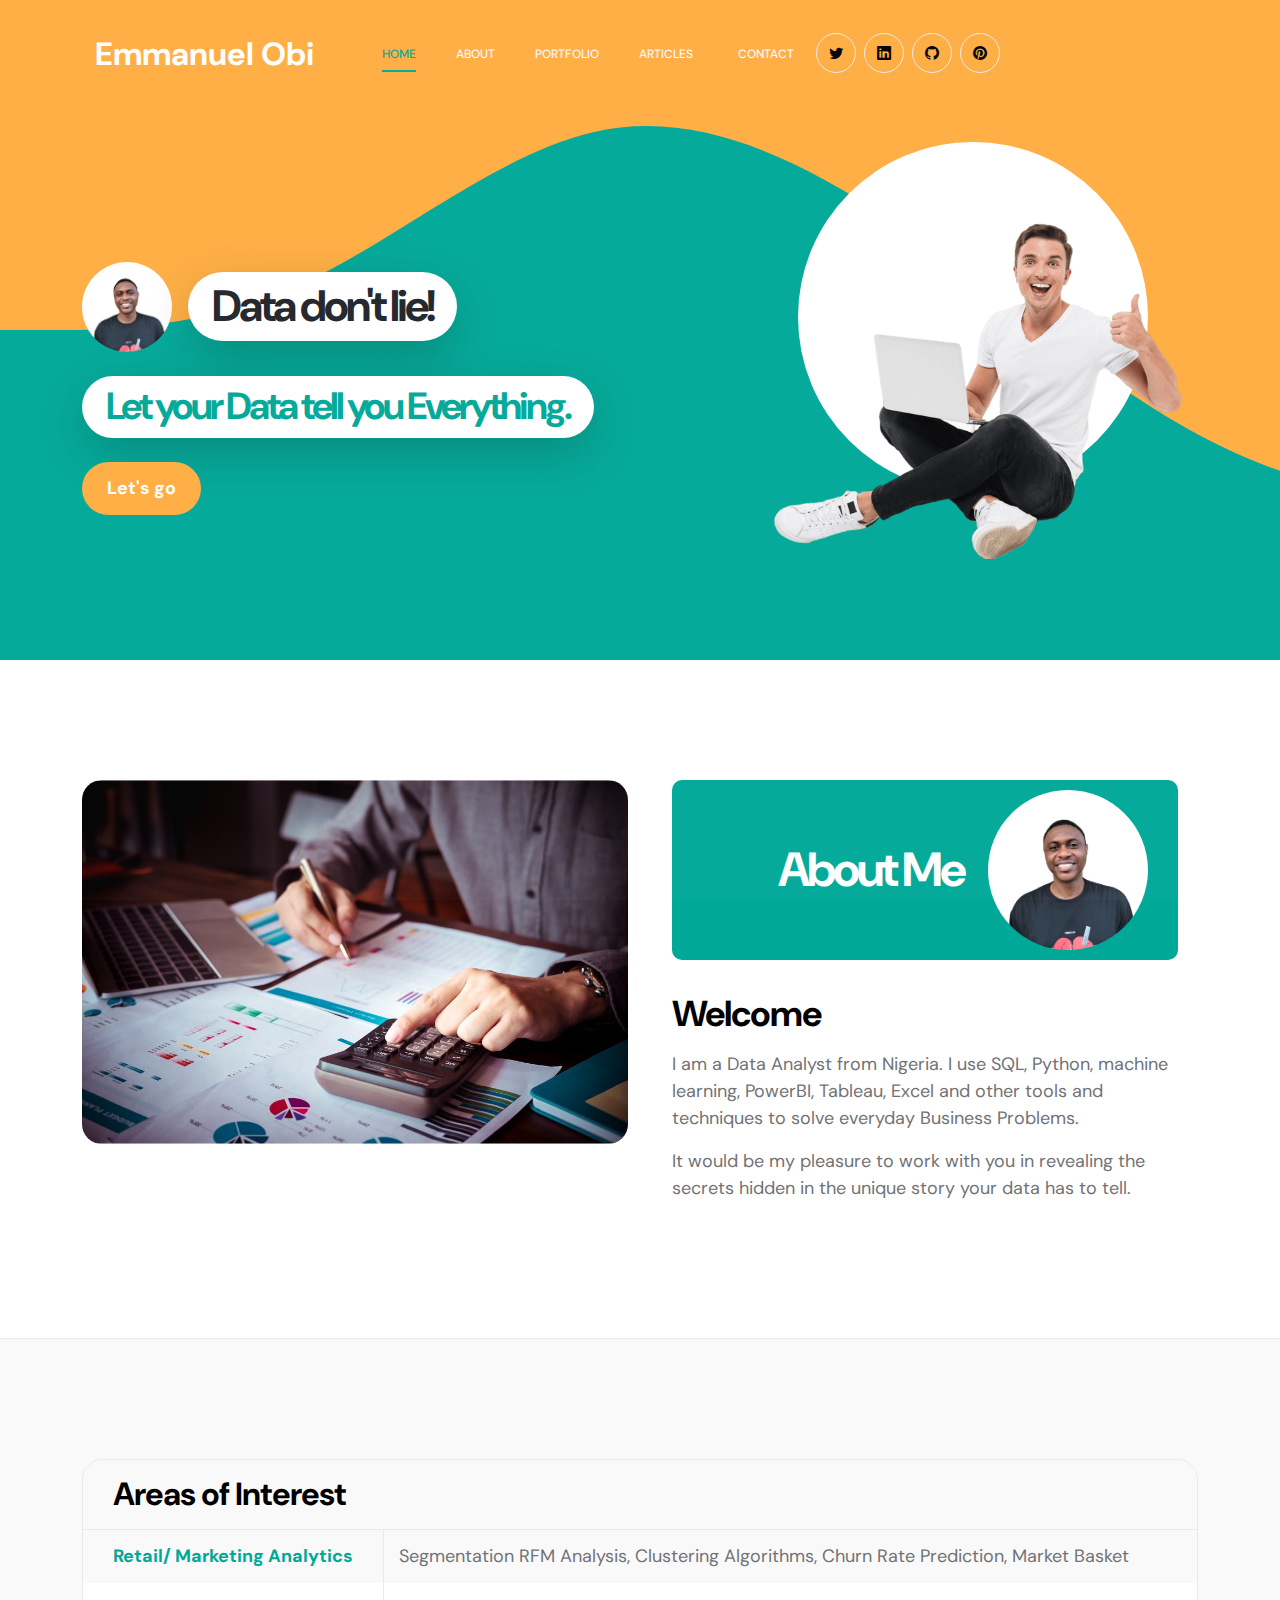
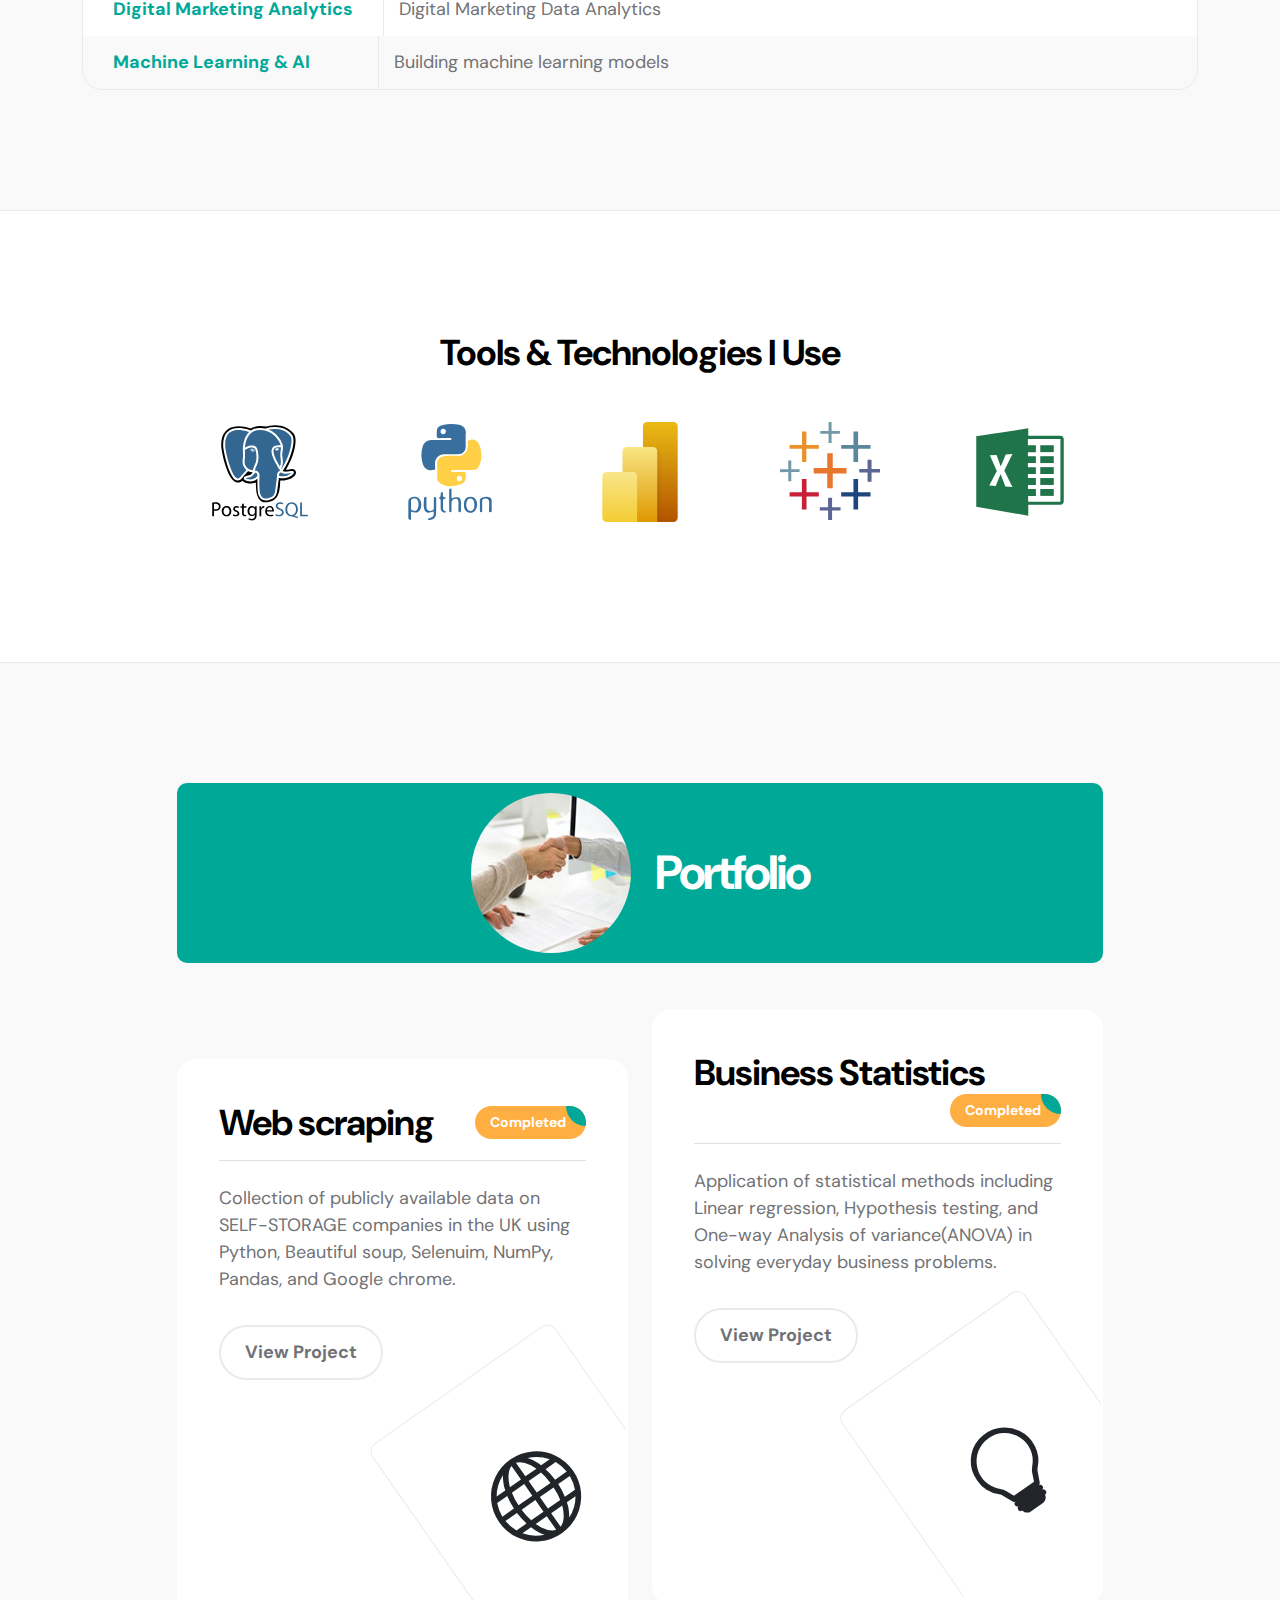
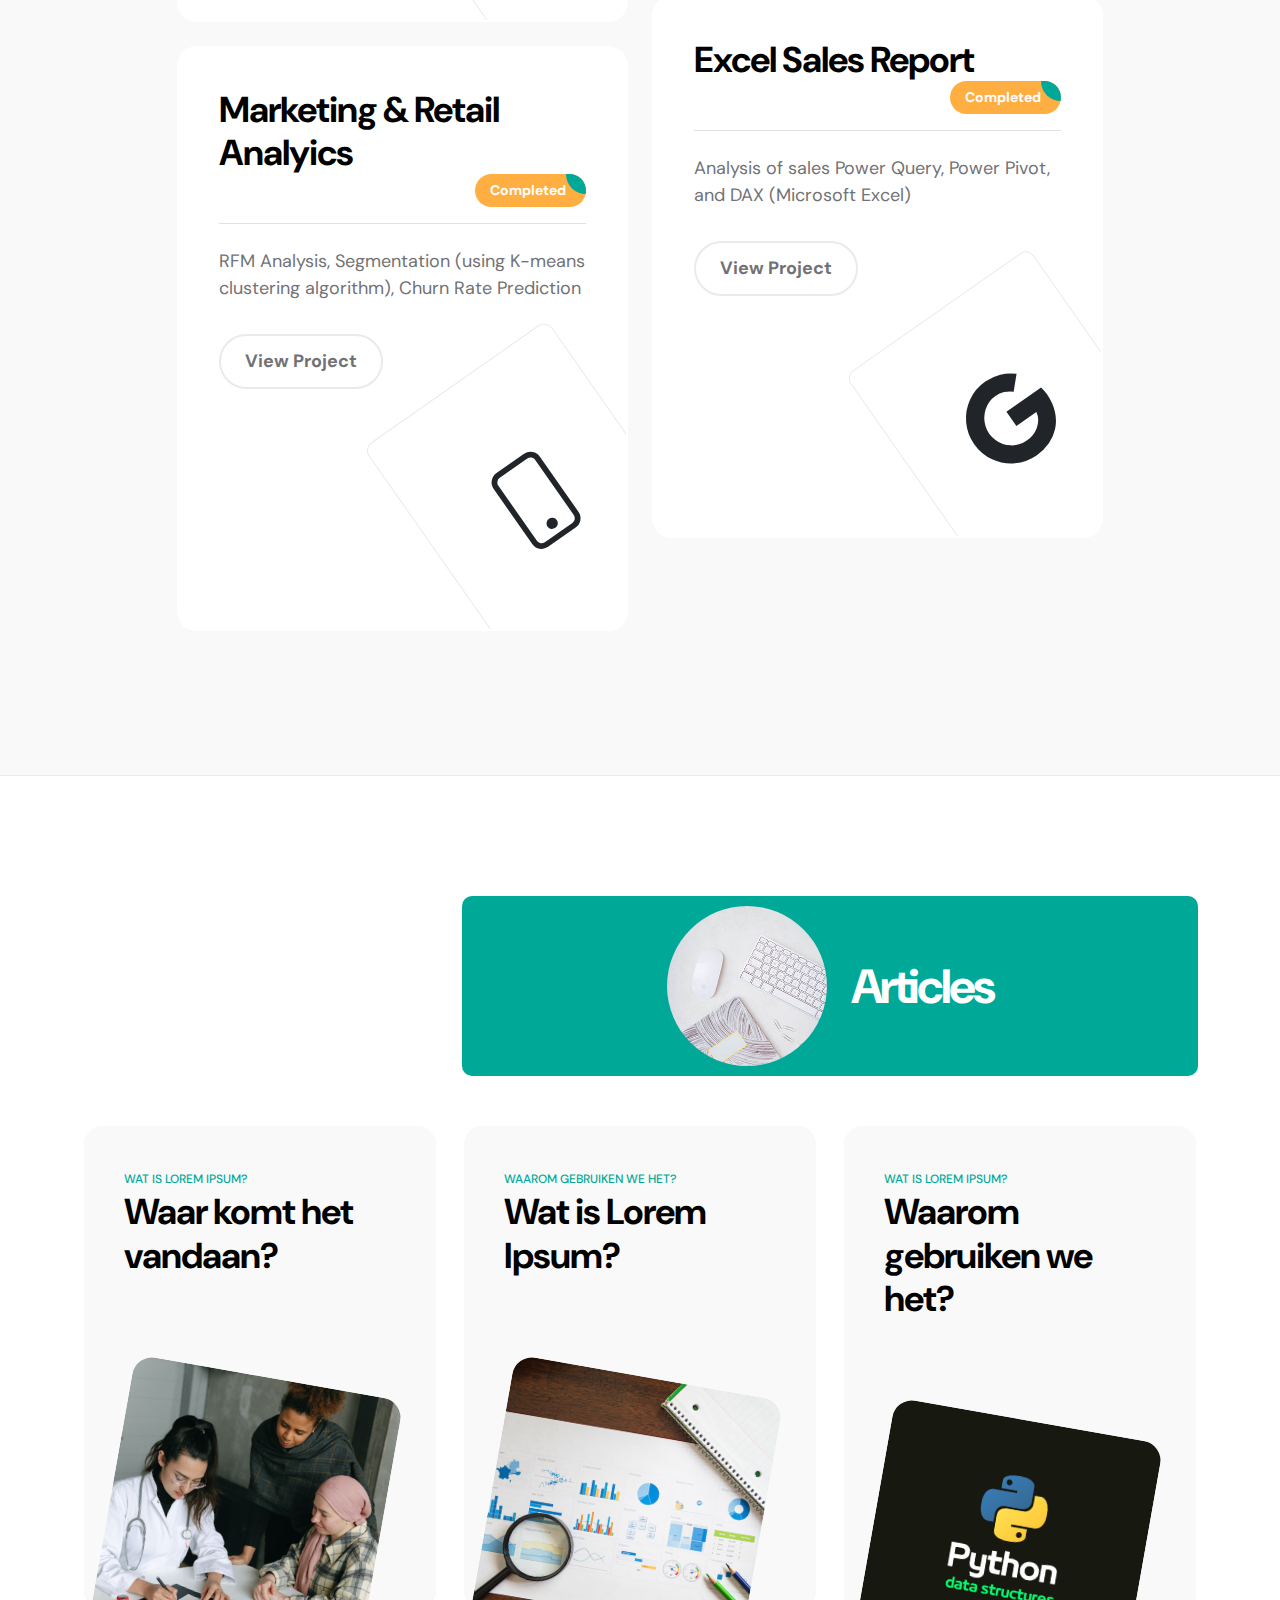
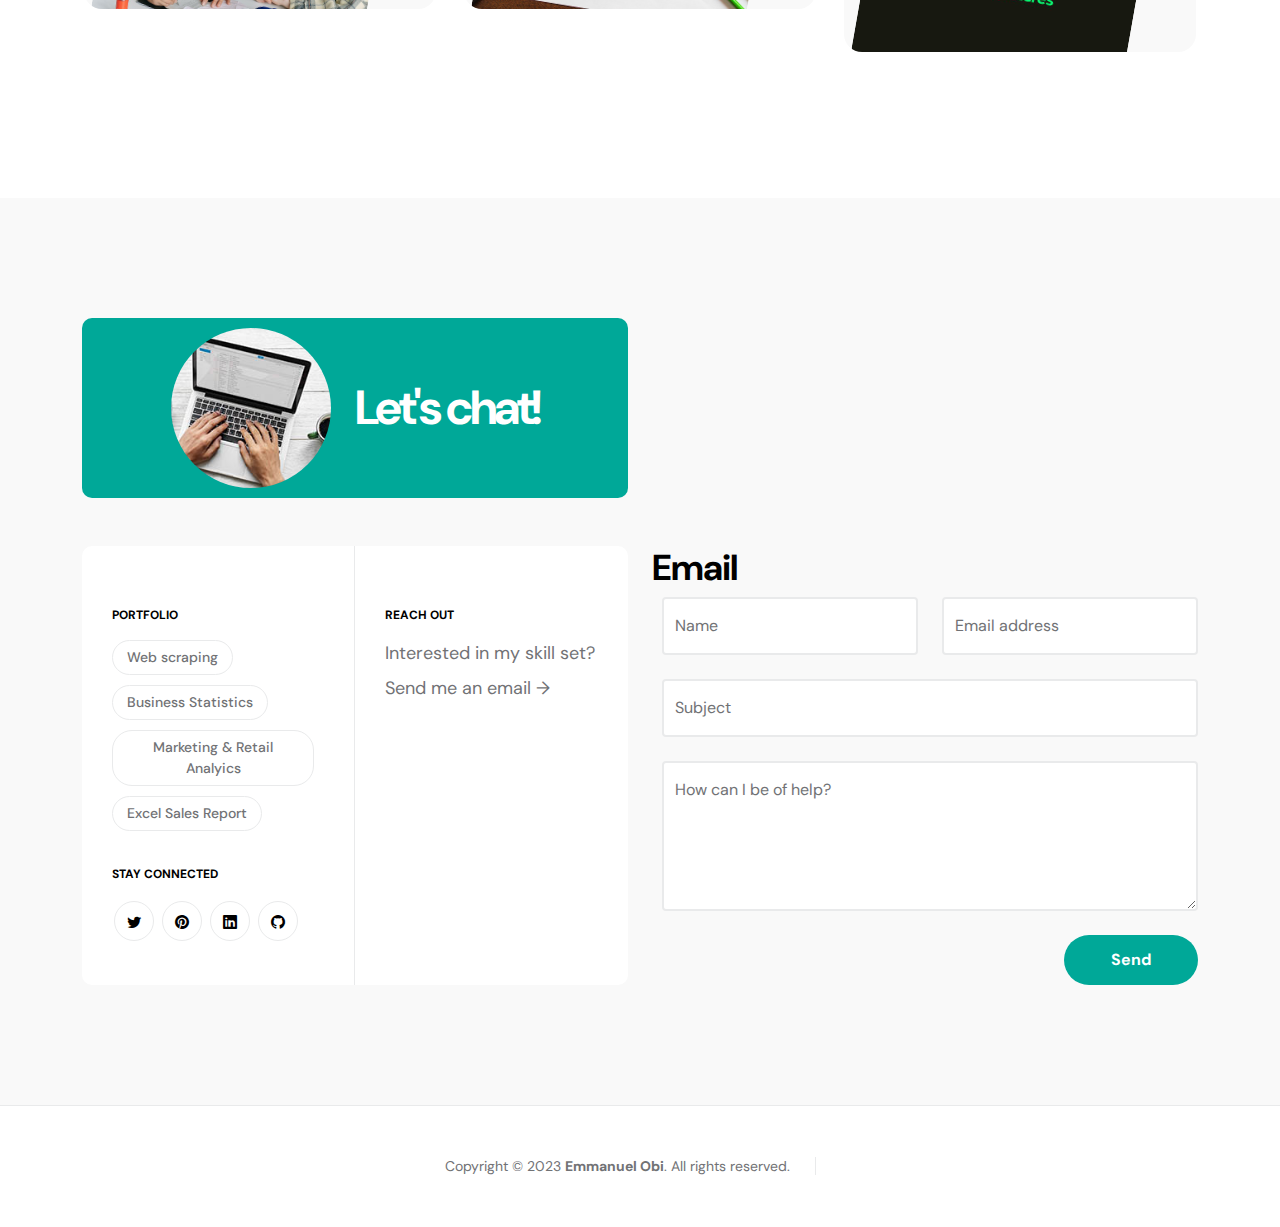
<file: index.html>
<!doctype html>
<html lang="en">
    <head>
        <meta charset="utf-8">
        <meta name="viewport" content="width=device-width, initial-scale=1">

        <meta name="description" content="">
        <meta name="author" content="TemplateMo">

        <title>Emmanuel Obi - Data Analyst</title>

        <!-- CSS FILES -->
        <link rel="preconnect" href="https://fonts.googleapis.com">
        
        <link rel="preconnect" href="https://fonts.gstatic.com" crossorigin>
        
        <link href="https://fonts.googleapis.com/css2?family=DM+Sans:wght@400;500;700&display=swap" rel="stylesheet">

        <link href="css/bootstrap.min.css" rel="stylesheet">

        <link href="css/bootstrap-icons.css" rel="stylesheet">

        <link href="css/magnific-popup.css" rel="stylesheet">

        <link href="css/templatemo-first-portfolio-style.css" rel="stylesheet">
        


    </head>
    
    <body>

        <section class="preloader">
            <div class="spinner">
                <span class="spinner-rotate"></span>    
            </div>
        </section>

        <nav class="navbar navbar-expand-lg">
            <div class="container">

                <button class="navbar-toggler" type="button" data-bs-toggle="collapse" data-bs-target="#navbarNav" aria-controls="navbarNav" aria-expanded="false" aria-label="Toggle navigation">
                    <span class="navbar-toggler-icon"></span>
                </button>

                <a href="index.html" class="navbar-brand mx-auto mx-lg-0">Emmanuel Obi</a>

<!--
                <div class="d-flex align-items-center d-lg-none">
                    <i class="navbar-icon bi-telephone-plus me-3"></i>
                    <a class="custom-btn btn" href="#section_5">
                        803-000-0000
                    </a>
                </div>
-->

                <div class="collapse navbar-collapse" id="navbarNav">
                    <ul class="navbar-nav ms-lg-5">
                        <li class="nav-item">
                            <a class="nav-link click-scroll" href="#section_1">Home</a>
                        </li>

                        <li class="nav-item">
                            <a class="nav-link click-scroll" href="#section_2">About</a>
                        </li>

                        <li class="nav-item">
                            <a class="nav-link click-scroll" href="#section_3">Portfolio</a>
                        </li>

                        <li class="nav-item">
                            <a class="nav-link click-scroll" href="#section_4">Articles</a>
                            <a class="nav-link click-scroll" href="#section_5">Contact</a>
                        </li>
                    </ul>

<!--
                    <div class="d-lg-flex align-items-center d-none ms-auto">
                        <i class="navbar-icon bi-telephone-plus me-3"></i>
                        <a class="custom-btn btn" href="#section_5">
                            803-000-0000
                        </a>
                    </div>
 -->
				<div>
					<ul class="social-icon">
                        <li class="social-icon-item"><a href="#Section_5" class="social-icon-link bi-twitter"></a></li>

						<li class="social-icon-item"><a href="https://linkedin.com/in/emmanuel-obi-81957773" target = "_blank" class="social-icon-link bi-linkedin"></a></li>
						
						<li class="social-icon-item"><a href="https://github.com/EnuelOB-1/Portfolio-projects/blob/main/README.md" target = "_blank" class="social-icon-link bi-github"></a></li>
						
						<li class="social-icon-item"><a href="#Section_5" class="social-icon-link bi-pinterest"></a></li>
								                                  
                <!--        <li class="social-icon-item"><a href="#Section_5" class="social-icon-link bi-instagram"></a></li>
						<li class="social-icon-item"><a href="#Section_5" class="social-icon-link bi-youtube"></a></li>
				-->
				
                    </ul>
					<!--All the herf links to socials
					<li class="social-icon-item"><a href="#Section_5"  target="_blank" class="social-icon-link bi-twitter"></a></li>
					This will open twitter in another tab target is set to _blank
					-->									
				</div>



 
               </div>

            </div>
        </nav>

        <main>

            <section class="hero d-flex justify-content-center align-items-center" id="section_1">
                <div class="container">
                    <div class="row">

                        <div class="col-lg-7 col-12">
                            <div class="hero-text">
                                <div class="hero-title-wrap d-flex align-items-center mb-4">
                                    <img src="images/emmanuel-obi-data-analyst.jpg" class="avatar-image avatar-image-large img-fluid" alt="">

                                    <h1 class="hero-title ms-3 mb-0">Data don't lie!</h1>
                                </div>

                                <h2 class="mb-4">Let your Data tell you Everything.</h2>
                                <p class="mb-4"><a class="custom-btn btn custom-link" href="#section_2">Let's go</a></p>
                            </div>
                        </div>

                        <div class="col-lg-5 col-12 position-relative">
                            <div class="hero-image-wrap"></div>
                            <img src="images/portrait-happy-excited-man-holding-laptop-computer.png" class="hero-image img-fluid" alt="">
                        </div>

                    </div>
                </div>

                <svg xmlns="http://www.w3.org/2000/svg" viewBox="0 0 1440 320"><path fill="#ffae42" fill-opacity="1" d="M0,160L24,160C48,160,96,160,144,138.7C192,117,240,75,288,64C336,53,384,75,432,106.7C480,139,528,181,576,208C624,235,672,245,720,240C768,235,816,213,864,186.7C912,160,960,128,1008,133.3C1056,139,1104,181,1152,202.7C1200,224,1248,224,1296,197.3C1344,171,1392,117,1416,90.7L1440,64L1440,0L1416,0C1392,0,1344,0,1296,0C1248,0,1200,0,1152,0C1104,0,1056,0,1008,0C960,0,912,0,864,0C816,0,768,0,720,0C672,0,624,0,576,0C528,0,480,0,432,0C384,0,336,0,288,0C240,0,192,0,144,0C96,0,48,0,24,0L0,0Z"></path></svg>
            </section>


            <section class="about section-padding" id="section_2">
                <div class="container">
                    <div class="row">

                        <div class="col-lg-6 col-12">
                            <img src="images/crunching-the-numbers.jpg" class="about-image img-fluid" alt="">
                        </div>

                        <div class="col-lg-6 col-12 mt-5 mt-lg-0">
                            <div class="about-thumb">

                                <div class="section-title-wrap d-flex justify-content-end align-items-center mb-4">
                                    <h2 class="text-white me-4 mb-0">About Me</h2>

                                    <img src="images/emmanuel-obi-data-analyst.jpg" class="avatar-image img-fluid" alt="">
                                </div>

                                <h3 class="pt-2 mb-3">Welcome</h3>

                                <p>I am a <a href="https://github.com/EnuelOB-1" target="_blank">Data Analyst</a> from Nigeria. I use SQL, Python, machine learning, PowerBI, Tableau, Excel and other tools and techniques to solve everyday <a href="#section_3" target="_blank">Business Problems</a>.</p>

                                <p>It would be my pleasure<a href="#section_5" target="_blank"> to work with you</a> in revealing the secrets hidden in the unique story your data has to tell.</p>
                            </div>
                        </div>

                    </div>
                </div>
            </section>

            <section class="featured section-padding">
                <div class="container">
                    <div class="row">

                        <div class="col-lg-12 col-24">
                            <div class="profile-thumb">
                                <div class="profile-title">
                                    <h4 class="mb-0">Areas of Interest</h4>
                                </div>

                                <div class="profile-body">
                                    <p>
                                        <span class="profile-small-title">Retail/ Marketing Analytics</span> 
                                        <span>Segmentation RFM Analysis, Clustering Algorithms, Churn Rate Prediction, Market Basket</span>
                                    </p>

                                    <p>
                                        <span class="profile-small-title">Digital Marketing Analytics</span> 
                                         <span>Digital Marketing Data Analytics</span>
                                    </p>
									
                                    <p>
                                        <span class="profile-small-title">Machine Learning & AI &emsp;&nbsp; &nbsp;&nbsp;</span> 
                                        <span>Building machine learning models</span>
                                    </p>
                                </div>
                            </div>
                        </div>



                    </div>
                </div>
            </section>


            <section class="clients section-padding">
                <div class="container">
                    <div class="row align-items-center">

                        <div class="col-lg-12 col-12">
                            <h3 class="text-center mb-5">Tools & Technologies I Use</h3>
                        </div>

                        <div class="col-lg-2 col-4 ms-auto clients-item-height">
                            <img src="images/clients/postgresql-original-wordmark.svg" class="clients-image img-fluid" alt="">
                        </div>

                        <div class="col-lg-2 col-4 clients-item-height">
                            <img src="images/clients/python-original-wordmark.svg" class="clients-image img-fluid" alt="">
                        </div>

                        <div class="col-lg-2 col-4 clients-item-height">
                            <img src="images/clients/PBI Logo.svg" class="clients-image img-fluid" alt="">
                        </div>

                        <div class="col-lg-2 col-4 clients-item-height">
                            <img src="images/clients/tableau-software.svg" class="clients-image img-fluid" alt="">
                        </div>

                        <div class="col-lg-2 col-4 me-auto clients-item-height">
                            <img src="images/clients/excel2-svgrepo-com.svg" class="clients-image img-fluid" alt="">
                        </div>

                    </div>
                </div>
            </section>


            <section class="Portfolio section-padding" id="section_3">
                <div class="container">
                    <div class="row">

                        <div class="col-lg-10 col-12 mx-auto">
                            <div class="section-title-wrap d-flex justify-content-center align-items-center mb-5">
                                <img src="images/handshake-man-woman-after-signing-business-contract-closeup.jpg" class="avatar-image img-fluid" alt="">

                                <h2 class="text-white ms-4 mb-0">Portfolio</h2>
                            </div>

                            <div class="row pt-lg-5">
                                <div class="col-lg-6 col-12">
                                    <div class="Portfolio-thumb">
                                        <div class="d-flex flex-wrap align-items-center border-bottom mb-4 pb-3">
                                            <h3 class="mb-0">Web scraping</h3>

                                            <div class="Portfolio-price-wrap ms-auto">
                                                <p class="Portfolio-price-text mb-0">Completed</p>
                                                <div class="Portfolio-price-overlay"></div>
                                            </div>
                                        </div>

                                        <p>Collection of publicly available data on SELF-STORAGE companies in the UK using Python, Beautiful soup, Selenuim, NumPy, Pandas, and Google chrome.</p>

                                        <a href="https://github.com/EnuelOB-1/Portfolio-projects/blob/main/Self-storage%20companies%20in%20the%20UK/README.md" target="_blank" class="custom-btn custom-border-btn btn mt-3">View Project</a>

                                        <div class="Portfolio-icon-wrap d-flex justify-content-center align-items-center">
                                            <i class="Portfolio-icon bi-globe"></i>
                                        </div>
                                    </div>
                                </div>

                                <div class="col-lg-6 col-12">
                                    <div class="Portfolio-thumb Portfolio-thumb-up">
                                        <div class="d-flex flex-wrap align-items-center border-bottom mb-4 pb-3">
                                            <h3 class="mb-0">Business Statistics</h3>

                                            <div class="Portfolio-price-wrap ms-auto">
                                                <p class="Portfolio-price-text mb-0">Completed</p>
                                                <div class="Portfolio-price-overlay"></div>
                                            </div>
                                        </div>

                                        <p>Application of statistical methods including Linear regression, Hypothesis testing, and One-way Analysis of variance(ANOVA) in solving everyday business problems.</p>

                                        <a href="https://github.com/EnuelOB-1/Portfolio-projects/tree/main/Business%20Statistics%20with%20Excel"  target="_blank" class="custom-btn custom-border-btn btn mt-3">View Project</a>

                                        <div class="Portfolio-icon-wrap d-flex justify-content-center align-items-center">
                                            <i class="Portfolio-icon bi-lightbulb"></i>
                                        </div>
                                    </div>
                                </div>

                                <div class="col-lg-6 col-12">
                                    <div class="Portfolio-thumb">
                                        <div class="d-flex flex-wrap align-items-center border-bottom mb-4 pb-3">
                                            <h3 class="mb-0">Marketing & Retail Analyics</h3>

                                            <div class="Portfolio-price-wrap ms-auto">
                                                <p class="Portfolio-price-text mb-0">Completed</p>
                                                <div class="Portfolio-price-overlay"></div>
                                            </div>
                                        </div>

                                        <p>RFM Analysis, Segmentation (using K-means clustering algorithm), Churn Rate Prediction</p>

                                        <a href="https://github.com/EnuelOB-1/Portfolio-projects/blob/main/README.md"  target="_blank" class="custom-btn custom-border-btn btn mt-3">View Project</a>

                                        <div class="Portfolio-icon-wrap d-flex justify-content-center align-items-center">
                                            <i class="Portfolio-icon bi-phone"></i>
                                        </div>
                                    </div>
                                </div>

                                <div class="col-lg-6 col-12">
                                    <div class="Portfolio-thumb Portfolio-thumb-up">
                                        <div class="d-flex flex-wrap align-items-center border-bottom mb-4 pb-3">
                                            <h3 class="mb-0">Excel Sales Report</h3>

                                            <div class="Portfolio-price-wrap ms-auto">
                                                <p class="Portfolio-price-text mb-0">Completed</p>
                                                <div class="Portfolio-price-overlay"></div>
                                            </div>
                                        </div>

                                        <p>Analysis of sales Power Query, Power Pivot, and DAX (Microsoft Excel)</p>

                                        <a href="https://github.com/EnuelOB-1/Portfolio-projects/blob/main/Sales-report%20with%20Power%20Query%2C%20Power%20Pivot%2C%20and%20DAX%20(Excel)/README.md"  target="_blank" class="custom-btn custom-border-btn btn mt-3">View Project</a>

                                        <div class="Portfolio-icon-wrap d-flex justify-content-center align-items-center">
                                            <i class="Portfolio-icon bi-google"></i>
                                        </div>
                                    </div>
                                </div>
                            </div>
                        </div>
                    </div>
                </div>
            </section>


            <section class="projects section-padding" id="section_4">
                <div class="container">
                    <div class="row">

                        <div class="col-lg-8 col-md-8 col-12 ms-auto">
                            <div class="section-title-wrap d-flex justify-content-center align-items-center mb-4">
                                <img src="images/white-desk-work-study-aesthetics.jpg" class="avatar-image img-fluid" alt="">

                                <h2 class="text-white ms-4 mb-0">Articles</h2>
                            </div>
                        </div>

                        <div class="clearfix"></div>

                        <div class="col-lg-4 col-md-6 col-12">
                            <div class="projects-thumb">
                                <div class="projects-info">
                                    <small class="projects-tag">Wat is Lorem Ipsum?</small>

                                    <h3 class="projects-title">Waar komt het vandaan?</h3>
                                </div>

                                <a href="images/projects/pexels-thirdman-7659690.jpg" class="popup-image">
                                    <img src="images/projects/pexels-thirdman-7659690.jpg" class="projects-image img-fluid" alt="">
                                </a>
                            </div>
                        </div>

                        <div class="col-lg-4 col-md-6 col-12">
                            <div class="projects-thumb">
                                <div class="projects-info">
                                    <small class="projects-tag">Waarom gebruiken we het?</small>

                                    <h3 class="projects-title">Wat is Lorem Ipsum?</h3>
                                </div>

                                <a href="images/projects/pexels-rodnae-productions-7947663.jpg" class="popup-image">
                                    <img src="images/projects/pexels-rodnae-productions-7947663.jpg" class="projects-image img-fluid" alt="">
                                </a>
                            </div>
                        </div>

                        <div class="col-lg-4 col-md-6 col-12">
                            <div class="projects-thumb">
                                <div class="projects-info">
                                    <small class="projects-tag">Wat is Lorem Ipsum?</small>

                                    <h3 class="projects-title">Waarom gebruiken we het?</h3>
                                </div>

                                <a href="images/projects/Python.jpg" class="popup-image">
                                    <img src="images/projects/Python.jpg" class="projects-image img-fluid" alt="">
                                </a>
                            </div>
                        </div>

                    </div>
                </div>
            </section>

            <section class="contact section-padding" id="section_5">
                    <div class="container">
                        <div class="row">

                            <div class="col-lg-6 col-md-8 col-12">
                                <div class="section-title-wrap d-flex justify-content-center align-items-center mb-5">
                                    <img src="images/aerial-view-man-using-computer-laptop-wooden-table.jpg" class="avatar-image img-fluid" alt="">

                                    <h2 class="text-white ms-4 mb-0">Let's chat!</h2>
                                </div>
                            </div>

                            <div class="clearfix"></div>

                            <div class="col-lg-3 col-md-6 col-12 pe-lg-0">
                                <div class="contact-info contact-info-border-start d-flex flex-column">
                                    <strong class="site-footer-title d-block mb-3">Portfolio</strong>
									<ul class="footer-menu">
                                        <li class="footer-menu-item"><a href="#section_3" class="footer-menu-link">Web scraping</a></li>

                                        <li class="footer-menu-item"><a href="#section_3" class="footer-menu-link">Business Statistics</a></li>

                                        <li class="footer-menu-item"><a href="#section_3" class="footer-menu-link">Marketing & Retail Analyics</a></li>

                                        <li class="footer-menu-item"><a href="#section_3" class="footer-menu-link">Excel Sales Report</a></li>
                                    </ul>

                                    <strong class="site-footer-title d-block mt-4 mb-3">Stay connected</strong>

                                    <ul class="social-icon">
                                        <li class="social-icon-item"><a href="#Section_5" class="social-icon-link bi-twitter"></a></li>
										
										<li class="social-icon-item"><a href="#Section_5" class="social-icon-link bi-pinterest"></a></li>
							
										<li class="social-icon-item"><a href="https://linkedin.com/in/emmanuel-obi-81957773" target = "_blank" class="social-icon-link bi-linkedin"></a></li>
										
										<li class="social-icon-item"><a href="https://github.com/EnuelOB-1/Portfolio-projects/blob/main/README.md" target = "_blank" class="social-icon-link bi-github"></a></li>
										
                            <!--            <li class="social-icon-item"><a href="#Section_5" class="social-icon-link bi-instagram"></a></li>
                                        <li class="social-icon-item"><a href="#Section_5" class="social-icon-link bi-youtube"></a></li>
							-->
                                    </ul>

                                </div>
                            </div>

                            <div class="col-lg-3 col-md-6 col-12 ps-lg-0">
                                <div class="contact-info d-flex flex-column">
                                    <strong class="site-footer-title d-block mb-3">Reach out</strong>

                                    <p class="mb-2">
                                        Interested in my skill set?
									</p>
									
									<p class="mb-2">
                                        Send me an email    &#8594;
									</p>
									
                                </div>
                            </div>

                            <div class="col-lg-6 col-12 mt-5 mt-lg-0">
								<h3>Email</h3>
                                <form action="https://formsubmit.co/14cf84412f8bc541b6a6cc40af6f9b57" method="POST" class="custom-form contact-form" role="form">
                                    <div class="row">
                                        <div class="col-lg-6 col-md-6 col-12">
                                            <div class="form-floating">
                                                <input type="text" name="name" id="name" class="form-control" placeholder="Name" required="True">
												
                                                
                                                <label for="floatingInput">Name</label>
                                            </div>
                                        </div>

                                        <div class="col-lg-6 col-md-6 col-12"> 
                                            <div class="form-floating">
                                                <input type="email" name="email" id="email" pattern="[^ @]*@[^ @]*" class="form-control" placeholder="Email address" required="True">
                                                <label for="floatingInput">Email address</label>
                                            </div>
                                        </div>

                                        <div class="col-lg-12 col-md-6 col-12">
                                            <div class="form-floating">
                                                <input type="text" name="subject" id="subject" class="form-control" placeholder="Subject" required="">
												<input type="hidden" name="_subject" value="New submission!">
                                                
                                                <label for="floatingInput">Subject</label>
                                        </div>
											
                                        <div class="col-lg-12 col-12">
                                            <div class="form-floating">
                                                <textarea class="form-control" id="message" name="message" placeholder="Tell me about the project"></textarea>
												<input type="hidden" name="_captcha" value="false">
												<input type="hidden" name="_next" value="https://enuelob-1.github.io/emmanuel-o-obi/thankyou">
                                                
                                                <label for="floatingTextarea">How can I be of help?</label>
                                            </div>
                                        </div>
																				

                                        <div class="col-lg-3 col-12 ms-auto">
                                            <button type="submit" class="form-control" href="index.html#section_2">Send</button>
                                        </div>
											
                                    </div>
                                </form>
                            </div>

                        </div>
                    </div>
                </div>
            </section>

        </main>

        <footer class="site-footer">
            <div class="container">
                <div class="row">

                    <div class="col-lg-12 col-12">

                        <div class="copyright-text-wrap">
                            <p class="mb-0">
                                <span class="copyright-text">Copyright © 2023 <a href="#">Emmanuel Obi</a>. All rights reserved.</span>
                            </p>
                        </div>
                    </div>

                </div>
            </div>
        </footer>

        <!-- JAVASCRIPT FILES -->
        <script src="js/jquery.min.js"></script>
        <script src="js/bootstrap.min.js"></script>
        <script src="js/jquery.sticky.js"></script>
        <script src="js/click-scroll.js"></script>
        <script src="js/jquery.magnific-popup.min.js"></script>
        <script src="js/magnific-popup-options.js"></script>
        <script src="js/custom.js"></script>

    </body>
</html>
</file>
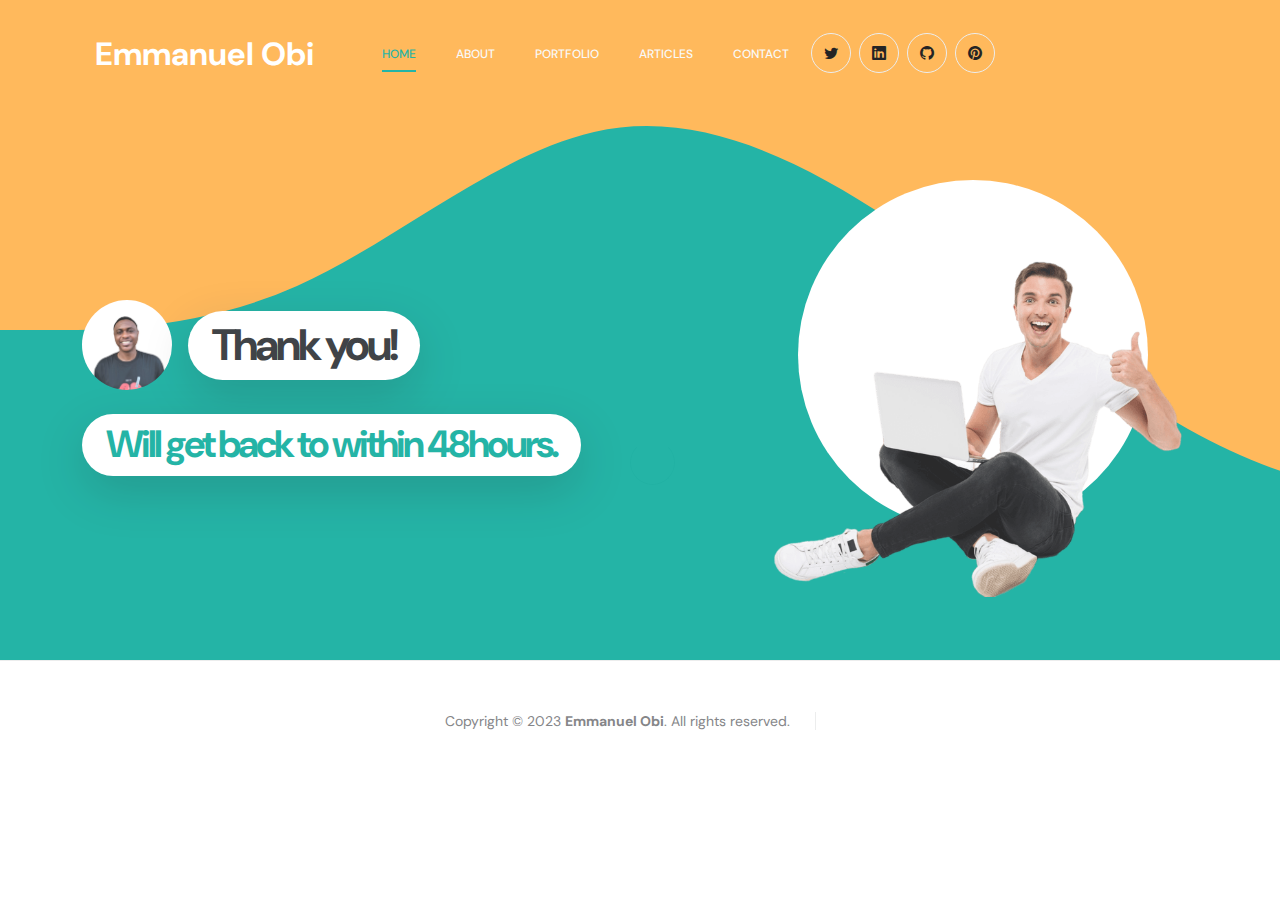
<file: thankyou.html>
<!doctype html>
<html lang="en">
    <head>
        <meta charset="utf-8">
        <meta name="viewport" content="width=device-width, initial-scale=1">

        <meta name="description" content="">
        <meta name="author" content="TemplateMo">

        <title>Thank you!</title>

        <!-- CSS FILES -->
        <link rel="preconnect" href="https://fonts.googleapis.com">
        
        <link rel="preconnect" href="https://fonts.gstatic.com" crossorigin>
        
        <link href="https://fonts.googleapis.com/css2?family=DM+Sans:wght@400;500;700&display=swap" rel="stylesheet">

        <link href="css/bootstrap.min.css" rel="stylesheet">

        <link href="css/bootstrap-icons.css" rel="stylesheet">

        <link href="css/magnific-popup.css" rel="stylesheet">

        <link href="css/templatemo-first-portfolio-style.css" rel="stylesheet">
        

    </head>
    
    <body>

        <section class="preloader">
            <div class="spinner">
                <span class="spinner-rotate"></span>    
            </div>
        </section>

        <nav class="navbar navbar-expand-lg">
            <div class="container">

                <button class="navbar-toggler" type="button" data-bs-toggle="collapse" data-bs-target="#navbarNav" aria-controls="navbarNav" aria-expanded="false" aria-label="Toggle navigation">
                    <span class="navbar-toggler-icon"></span>
                </button>

                <a href="index.html" class="navbar-brand mx-auto mx-lg-0">Emmanuel Obi</a>

<!--
                <div class="d-flex align-items-center d-lg-none">
                    <i class="navbar-icon bi-telephone-plus me-3"></i>
                    <a class="custom-btn btn" href="index.html#section_5">
                        803-000-0000
                    </a>
                </div>
-->

                <div class="collapse navbar-collapse" id="navbarNav">
                    <ul class="navbar-nav ms-lg-5">
                        <li class="nav-item">
                            <a class="nav-link click-scroll" href="index.html#section_1">Home</a>
                        </li>

                        <li class="nav-item">
                            <a class="nav-link click-scroll" href="index.html#section_2">About</a>
                        </li>

                        <li class="nav-item">
                            <a class="nav-link click-scroll" href="index.html#section_3">Portfolio</a>
                        </li>

                        <li class="nav-item">
                            <a class="nav-link click-scroll" href="index.html#section_4">Articles</a>
                        </li>

                        <li class="nav-item">
                            <a class="nav-link click-scroll" href="index.html#section_5">Contact</a>
                        </li>
                    </ul>
					
<!--
                    <div class="d-lg-flex align-items-center d-none ms-auto">
                        <i class="navbar-icon bi-telephone-plus me-3"></i>
                        <a class="custom-btn btn" href="index.html#section_5">
                            803-000-0000
                        </a>
                    </div>
-->

				<div>
					<ul class="social-icon">
                        <li class="social-icon-item"><a href="#Section_5" class="social-icon-link bi-twitter"></a></li>

						<li class="social-icon-item"><a href="https://linkedin.com/in/emmanuel-obi-81957773" target = "_blank" class="social-icon-link bi-linkedin"></a></li>
						
						<li class="social-icon-item"><a href="https://github.com/EnuelOB-1/Portfolio-projects/blob/main/README.md" target = "_blank" class="social-icon-link bi-github"></a></li>
						
						<li class="social-icon-item"><a href="#Section_5" class="social-icon-link bi-pinterest"></a></li>
								                                  
                <!--        <li class="social-icon-item"><a href="#Section_5" class="social-icon-link bi-instagram"></a></li>
						<li class="social-icon-item"><a href="#Section_5" class="social-icon-link bi-youtube"></a></li>
				-->
                    </ul>
					<!--All the herf links to socials
					<li class="social-icon-item"><a href="#Section_5"  target="_blank" class="social-icon-link bi-twitter"></a></li>
					This will open twitter in another tab target is set to _blank
					-->									
				</div>



                </div>

            </div>
        </nav>

        <main>

            <section class="hero d-flex justify-content-center align-items-center" id="section_1">
                <div class="container">
                    <div class="row">

                        <div class="col-lg-7 col-12">
                            <div class="hero-text">
                                <div class="hero-title-wrap d-flex align-items-center mb-4">
                                    <img src="images/emmanuel-obi-data-analyst.jpg" class="avatar-image avatar-image-large img-fluid" alt="">

                                    <h1 class="hero-title ms-3 mb-0">Thank you!</h1>
                                </div>

                                <h2 class="mb-4">Will get back to within 48hours.</h2>
                            </div>
                        </div>

                        <div class="col-lg-5 col-12 position-relative">
                            <div class="hero-image-wrap"></div>
                            <img src="images/portrait-happy-excited-man-holding-laptop-computer.png" class="hero-image img-fluid" alt="">
                        </div>
						
                </div>

                <svg xmlns="http://www.w3.org/2000/svg" viewBox="0 0 1440 320"><path fill="#ffae42" fill-opacity="1" d="M0,160L24,160C48,160,96,160,144,138.7C192,117,240,75,288,64C336,53,384,75,432,106.7C480,139,528,181,576,208C624,235,672,245,720,240C768,235,816,213,864,186.7C912,160,960,128,1008,133.3C1056,139,1104,181,1152,202.7C1200,224,1248,224,1296,197.3C1344,171,1392,117,1416,90.7L1440,64L1440,0L1416,0C1392,0,1344,0,1296,0C1248,0,1200,0,1152,0C1104,0,1056,0,1008,0C960,0,912,0,864,0C816,0,768,0,720,0C672,0,624,0,576,0C528,0,480,0,432,0C384,0,336,0,288,0C240,0,192,0,144,0C96,0,48,0,24,0L0,0Z"></path></svg>


        </main>

        <footer class="site-footer">
            <div class="container">
                <div class="row">

                    <div class="col-lg-12 col-12">
                        <div class="copyright-text-wrap">
                            <p class="mb-0">
                                <span class="copyright-text">Copyright © 2023 <a href="#">Emmanuel Obi</a>. All rights reserved.</span>
                            </p>
                        </div>
                    </div>

                </div>
            </div>
        </footer>

        <!-- JAVASCRIPT FILES -->
        <script src="js/jquery.min.js"></script>
        <script src="js/bootstrap.min.js"></script>
        <script src="js/jquery.sticky.js"></script>
        <script src="js/click-scroll.js"></script>
        <script src="js/jquery.magnific-popup.min.js"></script>
        <script src="js/magnific-popup-options.js"></script>
        <script src="js/custom.js"></script>

    </body>
</html>
</file>
<file: css/templatemo-first-portfolio-style.css>
/*

TemplateMo 578 First Portfolio

https://github.com/EnuelOB-1/tm-578-first-portfolio

*/


/*---------------------------------------
  CUSTOM PROPERTIES ( VARIABLES )             
-----------------------------------------*/
:root {
  --white-color:                  #ffffff;
  --primary-color:                #ffae42;
  --secondary-color:              #00A898;
  --section-bg-color:             #f9f9f9;
  --dark-color:                   #000000;
  --p-color:                      #717275;
  --border-color:                 #e9eaeb;
  --featured-border-color:        #727aab;

  --body-font-family:             'DM Sans', sans-serif;

  --h1-font-size:                 62px;
  --h2-font-size:                 48px;
  --h3-font-size:                 36px;
  --h4-font-size:                 32px;
  --h5-font-size:                 24px;
  --h6-font-size:                 22px;
  --p-font-size:                  18px;
  --menu-font-size:               12px;
  --copyright-font-size:          14px;

  --border-radius-large:          100px;
  --border-radius-medium:         20px;
  --border-radius-small:          10px;

  --font-weight-normal:           400;
  --font-weight-medium:           500;
  --font-weight-bold:             700;
}

body {
    background: var(--white-color);
    font-family: var(--body-font-family); 
}


/*---------------------------------------
  TYPOGRAPHY               
-----------------------------------------*/

h2,
h3,
h4,
h5,
h6 {
  color: var(--dark-color);
}

h1,
h2,
h3,
h4,
h5,
h6 {
  font-weight: var(--font-weight-bold);
  letter-spacing: -1px;
}

h1 {
  font-size: var(--h1-font-size);
  letter-spacing: -3px;
}

h2 {
  font-size: var(--h2-font-size);
  color: var(--secondary-color);
  letter-spacing: -3px;
}

h3 {
  font-size: var(--h3-font-size);
}

h4 {
  font-size: var(--h4-font-size);
}

h5 {
  font-size: var(--h5-font-size);
  line-height: normal;
}

h6 {
  font-size: var(--h6-font-size);
}

p {
  color: var(--p-color);
  font-size: var(--p-font-size);
  font-weight: var(--font-weight-normal);
}

ul li {
  color: var(--p-color);
  font-size: var(--p-font-size);
  font-weight: var(--font-weight-normal);
}

a, 
button {
  touch-action: manipulation;
  transition: all 0.3s;
}

a {
  color: var(--p-color);
  text-decoration: none;
}

a:hover {
  color: var(--secondary-color);
}

::selection {
  background: var(--secondary-color);
  color: var(--white-color);
}

::-moz-selection {
  background: var(--secondary-color);
  color: var(--white-color);
}

.section-padding {
  padding-top: 120px;
  padding-bottom: 120px;
}

b,
strong {
  font-weight: var(--font-weight-bold);
}

.section-title-wrap {
  background: var(--secondary-color);
  border-radius: var(--border-radius-small);
  padding: 10px 30px;
}


/*---------------------------------------
  AVATAR IMAGE               
-----------------------------------------*/
.avatar-image {
  border-radius: var(--border-radius-large);
  width: 160px;
  height: 160px;
  object-fit: cover;
}

.avatar-image-large {
  width: 90.4px;
  height: 90.4px;
}


/*---------------------------------------
  PRE LOADER               
-----------------------------------------*/
.preloader {
  position: fixed;
  top: 0;
  left: 0;
  width: 100%;
  height: 100%;
  z-index: 99999;
  display: flex;
  flex-flow: row nowrap;
  justify-content: center;
  align-items: center;
  background: none repeat scroll 0 0 var(--white-color);
}

.spinner {
  border: 1px solid transparent;
  border-radius: var(--border-radius-small);
  position: relative;
}

.spinner:before {
  content: '';
  box-sizing: border-box;
  position: absolute;
  top: 50%;
  left: 50%;
  width: 45px;
  height: 45px;
  margin-top: -10px;
  margin-left: -10px;
  border-radius: 50%;
  border: 1px solid var(--border-color);
  border-top-color: var(--white-color);
  animation: spinner .9s linear infinite;
}

@-webkit-@keyframes spinner {
  to {transform: rotate(360deg);
  }
}

@keyframes spinner {
  to {transform: rotate(360deg);}
}


/*---------------------------------------
  CUSTOM ICON               
-----------------------------------------*/
.navbar-icon {
  background: var(--white-color);
  border-radius: var(--border-radius-large);
  color: var(--dark-color);
  width: 47px;
  height: 47px;
  line-height: 47px;
  text-align: center;
}

.is-sticky .navbar-icon {
  background: var(--secondary-color);
  color: var(--white-color);
}

.form-check-icon {
  color: var(--secondary-color);
}


/*---------------------------------------
  CUSTOM BUTTON               
-----------------------------------------*/
.custom-btn,
.navbar .custom-btn {
  font-size: var(--p-font-size);
  font-weight: var(--font-weight-bold);
}

.navbar .custom-btn {
  background: transparent;
  border-width: 2px;
  border-style: solid;
  border-color: var(--white-color);
  color: var(--white-color);
  padding: 8px 22px;
}

.navbar .custom-btn:hover {
  background: var(--white-color);
  border-color: transparent;
  color: var(--secondary-color);
}

.custom-btn {
  background: var(--secondary-color);
  border-radius: var(--border-radius-large);
  color: var(--white-color);
  font-weight: var(--font-weight-bold);
  padding: 12px 24px;
}

.custom-btn:hover {
  background: var(--primary-color);
  box-shadow: 0 1rem 3rem rgba(0,0,0,.175);
  color: var(--white-color);
}

.custom-border-btn {
  background: transparent;
  border: 2px solid var(--border-color);
  color: var(--p-color);
}

.custom-border-btn:hover {
  background: var(--secondary-color);
  border-color: var(--secondary-color);
  color: var(--white-color);
}

.custom-link {
	background-color: var(--primary-color);
}

.custom-link:hover {
	background-color: var(--secondary-color);
}


/*---------------------------------------
  NAVIGATION              
-----------------------------------------*/
.sticky-wrapper {
  position: relative;
  z-index: 222;
  height: auto !important;
}

.is-sticky,
.is-sticky .navbar .container {
  background: var(--white-color);
  box-shadow: 0 1rem 3rem rgb(0 0 0 / 18%);
}

.is-sticky .navbar-brand,
.is-sticky .navbar-brand:hover {
  color: var(--dark-color);
}

.is-sticky .navbar-nav .nav-link {
  color: var(--p-color);
}

.is-sticky .navbar .custom-btn {
  border-color: var(--secondary-color);
  color: var(--secondary-color);
}

.is-sticky .navbar .custom-btn:hover {
  background: var(--secondary-color);
  color: var(--white-color);
}

.navbar {
  background: transparent;
  position: absolute;
  z-index: 9;
  right: 0;
  left: 0;
  transition: all 0.3s;
  padding-top: 15px;
  padding-bottom: 0;
}

.navbar .container {
  border-radius: var(--border-radius-small);
  padding: 10px 25px;
}

.navbar-brand {
  font-size: var(--h4-font-size);
  font-weight: var(--font-weight-bold);
}

.navbar-brand,
.navbar-brand:hover {
  color: var(--white-color);
}

.navbar-expand-lg .navbar-nav .nav-link {
  padding-right: 0;
  padding-left: 0;
  margin-right: 20px;
  margin-left: 20px;
}

.navbar-nav .nav-link {
  display: inline-block;
  color: var(--section-bg-color);
  font-size: var(--menu-font-size);
  font-weight: var(--font-weight-medium);
  text-transform: uppercase;
  position: relative;
  padding-top: 15px;
  padding-bottom: 15px;
}

.navbar-nav .nav-link::after {
  content: "";
  background: transparent;
  position: absolute;
  bottom: 6px;
  right: 0;
  left: 0;
  width: 100%;
  height: 2px;
}

.navbar-nav .nav-link.active::after, 
.navbar-nav .nav-link:hover::after {
  background: var(--secondary-color);
}

.navbar-nav .nav-link.active, 
.navbar-nav .nav-link:hover {
  color: var(--secondary-color);
}

.navbar-toggler {
  border: 0;
  padding: 0;
  cursor: pointer;
  margin: 0;
  width: 30px;
  height: 35px;
  outline: none;
}

.navbar-toggler:focus {
  outline: none;
  box-shadow: none;
}

.navbar-toggler[aria-expanded="true"] .navbar-toggler-icon {
  background: transparent;
}

.navbar-toggler[aria-expanded="true"] .navbar-toggler-icon:before,
.navbar-toggler[aria-expanded="true"] .navbar-toggler-icon:after {
  transition: top 300ms 50ms ease, -webkit-transform 300ms 350ms ease;
  transition: top 300ms 50ms ease, transform 300ms 350ms ease;
  transition: top 300ms 50ms ease, transform 300ms 350ms ease, -webkit-transform 300ms 350ms ease;
  top: 0;
}

.navbar-toggler[aria-expanded="true"] .navbar-toggler-icon:before {
  transform: rotate(45deg);
}

.navbar-toggler[aria-expanded="true"] .navbar-toggler-icon:after {
  transform: rotate(-45deg);
}

.navbar-toggler .navbar-toggler-icon {
  background: var(--white-color);
  transition: background 10ms 300ms ease;
  display: block;
  width: 30px;
  height: 2px;
  position: relative;
}

.navbar-toggler .navbar-toggler-icon:before,
.navbar-toggler .navbar-toggler-icon:after {
  transition: top 300ms 350ms ease, -webkit-transform 300ms 50ms ease;
  transition: top 300ms 350ms ease, transform 300ms 50ms ease;
  transition: top 300ms 350ms ease, transform 300ms 50ms ease, -webkit-transform 300ms 50ms ease;
  position: absolute;
  right: 0;
  left: 0;
  background: var(--white-color);
  width: 30px;
  height: 2px;
  content: '';
}

.navbar-toggler .navbar-toggler-icon::before {
  top: -8px;
}

.navbar-toggler .navbar-toggler-icon::after {
  top: 8px;
}


/*---------------------------------------
  HERO              
-----------------------------------------*/
.hero {
  background: var(--secondary-color);
  position: relative;
  overflow: hidden;
  padding-top: 330px;
  padding-bottom: 330px;
}

@media  screen and (min-width: 991px) {
  .hero {
    height: 60vh;
  }
}

.hero-title,
.hero h2 {
  background: var(--white-color);
  box-shadow: 0 1rem 3rem rgba(0,0,0,.175);
  border-radius: var(--border-radius-large);
  display: inline-block;
  padding: 8px 24px;
}

.hero-title {
	font-size: 44px;
}

.hero h2 {
	font-size: 38px;
}

.hero-text {
  position: relative;
  z-index: 22;
  top: 70px;
}

.hero-image-wrap {
  background: var(--white-color);
  border-radius: 100%;
  width: 350px;
  height: 350px;
  position: absolute;
  z-index: 22;
  top: -50px;
  right: 0;
  left: 0;
  margin: auto;
  pointer-events: none;
}

.hero-image {
  position: absolute;
  z-index: 22;
  top: 0;
  width: 100%;
  min-width: 550px;
}

.hero svg {
  position: absolute;
  z-index: 2;
  bottom: 0;
  right: 0;
  left: 0;
  overflow: hidden;
  height: 100%;
  pointer-events: none;
}


/*---------------------------------------
  ABOUT              
-----------------------------------------*/
.profile-thumb {
  border: 1px solid var(--border-color);
  border-radius: var(--border-radius-medium);
  position: relative;
  overflow: hidden;
}

.profile-title {
  border-bottom: 1px solid var(--border-color);
  padding: 15px 30px;
}

.profile-small-title {
  border-right: 1px solid var(--border-color);
  color: var(--secondary-color);
  font-weight: var(--font-weight-bold);
  min-width: 140px;
  margin-right: 10px;
  padding: 13px 30px;
  display: inline-block;
}

.profile-body p {
  margin-bottom: 0;
}

.profile-body p:nth-of-type(even) {
  background: var(--white-color);
}

.about-image {
  border-radius: var(--border-radius-medium);
}

.about-thumb {
  padding-right: 20px;
  padding-left: 20px;
}


/*---------------------------------------
  FEATURED              
-----------------------------------------*/
.featured-numbers {
  font-size: var(--h1-font-size);
  line-height: normal;
  display: block;
}

.featured-text {
  color: var(--secondary-color);
}

.featured-border-bottom {
  border-bottom: 1px solid var(--border-color);
}

.featured-border-start {
  border-left: 1px solid var(--border-color);
}


/*---------------------------------------
  CLIENTS              
-----------------------------------------*/

.clients-item-height {
	height: 120px;
}

.clients-image {
  display: block;
  max-width: 100px;
  margin: auto;
  transition: all ease 0.2s;
}

.clients-image:hover {
  transform: scale(1.3);
}


/*---------------------------------------
  Portfolio              
-----------------------------------------*/
.Portfolio,
.featured {
  background: var(--section-bg-color);
  border-top: 1px solid var(--border-color);
  border-bottom: 1px solid var(--border-color);
}

.Portfolio-thumb {
  background: var(--white-color);
  border: 2px solid transparent;
  border-radius: var(--border-radius-medium);
  position: relative;
  overflow: hidden;
  margin-bottom: 24px;
  padding: 40px 40px 240px 40px;
  transition: all 0.5s;
}

.Portfolio-thumb-up {
  position: relative;
  bottom: 50px;
  margin-bottom: -50px;
}

.Portfolio-thumb:hover {
  border: 2px solid var(--secondary-color);
  box-shadow: 0 1rem 3rem rgba(0,0,0,.175);
}

.Portfolio-thumb:hover .Portfolio-icon-wrap {
  background: var(--secondary-color);
  border-color: var(--secondary-color);
  color: var(--white-color);
}

.Portfolio-icon-wrap {
  border: 1px solid var(--border-color);
  border-radius: var(--border-radius-small);
  position: absolute;
  bottom: 0;
  right: 0;
  width: 50%;
  height: 55%;
  transform: rotate(-35deg) translateY(55px);
  transition: all ease 0.5s;
}

.Portfolio-icon {
  font-size: 90px;
  position: relative;
  bottom: 15px;
}

.Portfolio-thumb:hover .Portfolio-price-wrap {
  background: var(--secondary-color);
}

.Portfolio-thumb:hover .Portfolio-price-overlay {
  background: var(--primary-color);
}

.Portfolio-price-wrap {
  background: var(--primary-color);
  border-radius: var(--border-radius-medium);
  position: relative;
  overflow: hidden;
  padding: 6px 20px 6px 15px;
  transition: all ease 0.5s;
}

.Portfolio-price-text {
  color: var(--white-color);
  font-size: var(--copyright-font-size);
  font-weight: var(--font-weight-bold);
}

.Portfolio-price-overlay {
  background: var(--secondary-color);
  border-bottom-left-radius: 100%;
  position: absolute;
  top: 0;
  right: 0;
  width: 20px;
  height: 20px;
  pointer-events: none;
}


/*---------------------------------------
  PROJECTS              
-----------------------------------------*/
.projects-thumb {
  background: var(--section-bg-color);
  border: 2px solid var(--white-color);
  border-radius: var(--border-radius-medium);
  position: relative;
  overflow: hidden;
  margin-top: 24px;
  margin-bottom: 24px;
  padding: 40px;
  transition: all ease 0.5s;
}

.projects-thumb:hover {
  border-color: var(--secondary-color);
}

.projects-thumb:hover .projects-image,
.projects-thumb:focus .projects-image {
  transform: rotate(0) translateY(0);
}

.projects-thumb .popup-image {
  display: block;
  width: 100%;
  height: 100%;
}

.projects-image {
  border-radius: var(--border-radius-medium);
  display: block;
  width: 100%;
  transform: rotate(10deg) translateY(80px);
  transition: all ease 0.5s;
}

.projects-title {
  margin-bottom: 20px;
}

.projects-tag {
  font-size: var(--menu-font-size);
  font-weight: var(--font-weight-medium);
  color: var(--secondary-color);
  text-transform: uppercase;
  margin-bottom: 5px;
}


/*---------------------------------------
  CONTACT              
-----------------------------------------*/
.contact {
  background: var(--section-bg-color);
}

.contact-info {
  background: var(--white-color);
  border-top-right-radius: var(--border-radius-small);
  border-bottom-right-radius: var(--border-radius-small);
  padding: 60px 30px 30px 30px;
  height: 100%;
}

.contact-info-border-start {
  border-right: 1px solid var(--border-color);
  border-radius: var(--border-radius-small) 0 0 var(--border-radius-small);
}

.contact-form {
  margin-left: 10px;
}


/*---------------------------------------
  CUSTOM FORM               
-----------------------------------------*/
.custom-form .form-control {
  background: var(--white-color);
  box-shadow: none;
  border: 2px solid var(--border-color);
  color: var(--p-color);
  margin-bottom: 24px;
  padding-top: 13px;
  padding-bottom: 13px;
  outline: none;
}

.form-floating>label {
  color: var(--p-color);
}

.form-check-inline {
  vertical-align: middle;
  width: 100%;
  position: relative;
  margin-right: 0;
  margin-top: 0;
  margin-bottom: 24px;
  padding: 0;
}

.custom-form .form-check-label {
  position: absolute;
  top: 50%;
  left: 50%;
  transform: translate(-50%, -50%);
  text-align: center;
}

.form-check-label-text {
  color: var(--p-color);
  display: block;
  font-size: copyright-font-size;
  margin-top: 5px;
}

.form-check-input[type=checkbox] {
  background: var(--white-color);
  border: 2px solid var(--border-color);
  box-shadow: none;
  outline: none;
  width: 100%;
  margin-top: 0;
  margin-left: 0;
  padding: 40px 50px;
}

.form-check-input:checked[type=checkbox] {
  background-image: none;
}

.form-check-input:hover,
.form-check-input:checked {
  background-color: transparent;
  border-color: var(--secondary-color);
}

.custom-form .form-control:hover,
.custom-form .form-control:focus {
  background: transparent;
  border-color: var(--secondary-color);
}

.custom-form .form-floating textarea {
  height: 150px;
}

.custom-form button[type="submit"] {
  background: var(--secondary-color);
  border: none;
  border-radius: var(--border-radius-large);
  color: var(--white-color);
  font-weight: var(--font-weight-bold);
  transition: all 0.3s;
  margin-bottom: 0;
}

.custom-form button[type="submit"]:hover,
.custom-form button[type="submit"]:focus {
  background: var(--primary-color);
  border-color: transparent;
}


/*---------------------------------------
  SITE FOOTER              
-----------------------------------------*/
.site-footer {
  border-top: 1px solid var(--border-color);
  padding-top: 50px;
  padding-bottom: 50px;
  text-align: center;
}

.site-footer-title {
  font-size: var(--menu-font-size);
  color: var(--dark-color);
  text-transform: uppercase;
}

.copyright-text-wrap p,
.copyright-text {
  font-size: var(--copyright-font-size);
}

.copyright-text {
  border-right: 1px solid var(--border-color);
  padding-right: 25px;
  margin-right: 20px;
}

.copyright-text-wrap a {
  font-weight: var(--font-weight-bold);
}

.footer-menu {
  margin: 0;
  padding: 0;
}

.footer-menu-item {
  list-style: none;
  display: inline-block;
  vertical-align: top;
}

.footer-menu-link {
  border: 1px solid var(--border-color);
  border-radius: var(--border-radius-medium);
  font-size: var(--copyright-font-size);
  font-weight: var(--font-weight-medium);
  display: inline-block;
  vertical-align: top;
  text-align: center;
  margin-right: 10px;
  margin-bottom: 10px;
  padding: 6px 14px;
  min-width: 70px;
}

.footer-menu-link:hover {
  background: var(--secondary-color);
  border-color: transparent;
  color: var(--white-color);
}


/*---------------------------------------
  SOCIAL ICON               
-----------------------------------------*/
.social-icon {
  margin: 0;
  padding: 0;
}

.social-icon-item {
  list-style: none;
  display: inline-block;
  vertical-align: top;
}

.social-icon-link {
  border: 1px solid var(--border-color);
  border-radius: var(--border-radius-large);
  font-size: var(--copyright-font-size);
  color: var(--dark-color);
  display: inline-block;
  vertical-align: top;
  margin: 2px 2px 5px 2px;
  width: 40px;
  height: 40px;
  line-height: 40px;
  text-align: center;
}

.social-icon-link:hover {
  background: var(--secondary-color);
  border-color: transparent;
  color: var(--white-color);
}


/*---------------------------------------
  RESPONSIVE STYLES               
-----------------------------------------*/
@media screen and (min-width: 1600px) {
  .hero {
    padding-top: 380px;
    padding-bottom: 380px;
  }

  .hero-image-wrap {
    top: -50px;
    width: 400px;
    height: 400px;
  }

  .hero-image {
    min-width: 650px;
  }
  
  .hero-title,
	.hero h2 {
	  font-size: var(--h2-font-size);
	}
}

@media screen and (max-width: 991px) {
  h1 {
    font-size: 48px;
  }

  h2 {
    font-size: 36px;
  }

  h3 {
    font-size: 32px;
  }

  h4 {
    font-size: 28px;
  }

  h5 {
    font-size: 20px;
  }

  h6 {
    font-size: 18px;
  }

  .section-padding {
    padding-top: 80px;
    padding-bottom: 80px;
  }

  .custom-btn,
  .navbar .custom-btn {
    font-size: var(--copyright-text-font-size);
    padding: 8px 16px;
  }

  .navbar .container {
    background: var(--white-color);
  }

  .navbar-brand,
  .navbar-brand:hover {
    color: var(--dark-color);
  }

  .navbar-icon {
    background: var(--secondary-color);
    color: var(--white-color);
    width: 44px;
    height: 44px;
    line-height: 44px;
  }

  .navbar .custom-btn {
    border-color: var(--secondary-color);
    color: var(--secondary-color);
  }

  .navbar-toggler .navbar-toggler-icon,
  .navbar-toggler .navbar-toggler-icon:before,
  .navbar-toggler .navbar-toggler-icon:after {
    background: var(--dark-color);
  }

  .navbar-expand-lg .navbar-nav .nav-link {
    margin-left: 0;
  }

  .navbar-nav .nav-link {
    color: var(--p-color);
    padding-top: 10px;
    padding-bottom: 10px;
  }

  .hero {
    padding-top: 200px;
    padding-bottom: 400px;
  }

  .hero-text {
    top: 0;
    margin-bottom: 120px;
  }

  .about-thumb {
    padding-right: 0;
    padding-left: 0;
  }

  .about-numbers {
    font-size: 42px;
  }

  .Portfolio-thumb-up {
    bottom: 0;
    margin-bottom: 32px;
  }

  .Portfolio-thumb {
    margin-bottom: 32px;
    padding-bottom: 270px;
  }

  .Portfolio-icon-wrap {
    width: 45%;
    height: 60%;
  }

  .Portfolio .col-lg-10 .row .col-lg-6:last-child,
  .projects .col-lg-4:last-child {
    margin-bottom: 0;
  }

  .projects-thumb {
    margin-top: 0;
    margin-bottom: 32px;
  }

  .contact-info {
    border-radius: 0 0 var(--border-radius-small) var(--border-radius-small);
    padding: 40px 30px;
  }

  .contact-info-border-start {
    border-right: 0;
    border-bottom: 1px solid var(--border-color);
    border-radius: var(--border-radius-small) var(--border-radius-small) 0 0;
  }
}

@media screen and (max-width: 575px) {
  .navbar .container {
    margin-right: 12px;
    margin-left: 12px;
  }
}

@media screen and (max-width: 480px) {
  h1 {
    font-size: 40px;
  }

  h2 {
    font-size: 28px;
  }

  h3 {
    font-size: 26px;
  }

  h4 {
    font-size: 22px;
  }

  h5 {
    font-size: 20px;
  }

  .custom-btn,
  .navbar .custom-btn {
    font-size: 13px;
    padding: 6px 12px;
  }

  .navbar-icon {
    font-size: var(--copyright-font-size);
    width: 35.5px;
    height: 35.5px;
    line-height: 35.5px;
  }

  .hero-image-wrap {
    width: 300px;
    height: 300px;
  }

  .hero-image {
    min-width: inherit;
  }
}
</file>
